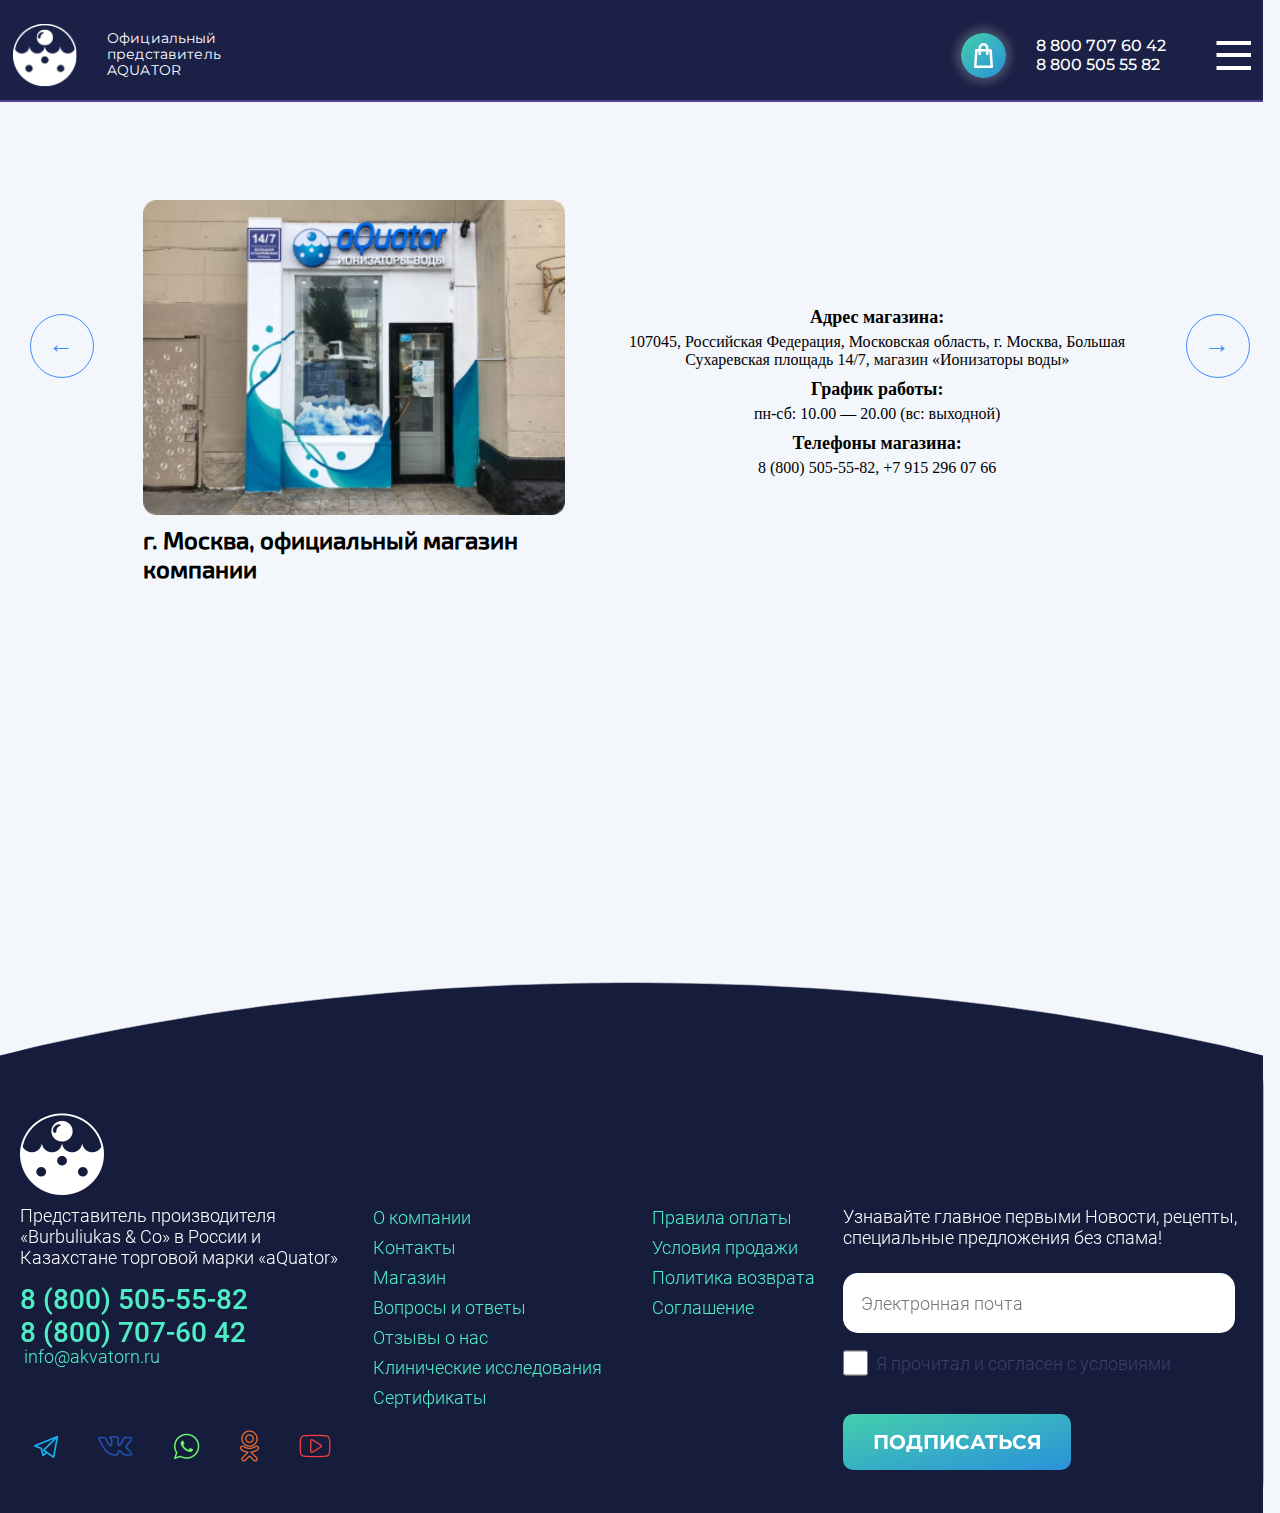
<file: pages/contacts/contacts.html>
<!DOCTYPE html>
<html lang="en">
  <head>
    <meta charset="UTF-8" />
    <meta http-equiv="X-UA-Compatible" content="IE=edge" />
    <meta name="viewport" content="width=device-width, initial-scale=1.0" />

    <link rel="stylesheet" href="./../../style/style.css" />
    <link rel="stylesheet" href="./style/contacts.css" />

    <link rel="shortcut icon" href="favicon.ico" type="image/x-icon" />
    <title>Aquator</title>
  </head>
  <body class="body">
    <header>
      <div class="header__container">
        <div class="header__logo">
          <div class="header__logo-img">
            <img src="../../assets/img/header/logo.png" alt="logo" />
          </div>
          <div class="header__logo-name">Официальный представитель AQUATOR</div>
        </div>
        <div class="header__nav-menu-items">
          <ul>
            <li class="nav-menu-item">
              <a href="./../../index.html">Главная</a>
            </li>
            <li class="nav-menu-item"><a href="#">О компании</a></li>
            <li class="nav-menu-item">
              <a href="./../knowledge/knowledge.html">База знаний</a>
            </li>
            <li class="nav-menu-item">
              <a href="./../shop/shop.html">Магазин</a>
            </li>
            <li class="nav-menu-item">
              <a href="./../questions/questions.html">Вопросы и ответы</a>
            </li>
            <li class="nav-menu-item">
              <a href="./../users-opinion/users-opinion.html">Отзывы</a>
            </li>
            <li class="nav-menu-item"><a href="#">Контакты</a></li>
          </ul>
        </div>
        <div class="header__right-info">
          <div class="header__basket">
            <div class="header__basket-img">
              <img src="../../assets/img/header/basket.png" alt="basket" />
            </div>
            <div class="header__basket-counter"></div>
          </div>
          <div class="header__telephone-items">
            <div class="header__telephone-item1">8 800 707 60 42</div>
            <div class="header__telephone-item2">8 800 505 55 82</div>
          </div>
          <div class="menu-btn">
            <span></span>
            <span></span>
            <span></span>
          </div>
        </div>
      </div>
    </header>
    <main class="contacts-main">
      <div class="slider-container">
        <div class="slider-content active">
          <div class="slider-left">
            <img
              src="./../../assets/img/pages/contacts/image 18.png"
              alt="Изображение магазина"
              class="store-image"
            />
            <h2 class="city-name"></h2>
          </div>
          <div class="slider-right">
            <div class="store-info">
              <h3 class="info-title">Адрес магазина:</h3>
              <p class="info-text"></p>
            </div>
            <div class="store-info">
              <h3 class="info-title">График работы:</h3>
              <p class="info-text"></p>
            </div>
            <div class="store-info">
              <h3 class="info-title">Телефоны магазина:</h3>
              <p class="info-text"></p>
            </div>
          </div>
        </div>
        <div class="slider-navigation">
          <div class="slider-arrow slider-arrow-left"></div>
          <div class="slider-arrow slider-arrow-right"></div>
        </div>
      </div>
      <div class="map active">
        <div class="map-container">
          <iframe
            id="map1"
            src="https://yandex.ru/map-widget/v1/?um=constructor%3A2ae2345f146b4a56d4feae35723fb6d7426f776b86a76bcf79722b79464a57b1&amp;source=constructor"
            width="100%"
            height="300"
            frameborder="0"
          ></iframe>
          <iframe
            id="map2"
            src="https://yandex.ru/map-widget/v1/?um=constructor%3Adfb77f14b911e95a31f934d47fc698ac2a08d5273cb6c1830f51d1455647d62f&amp;source=constructor"
            width="100%"
            height="300"
            frameborder="0"
          ></iframe>
        </div>
      </div>
      <div class="form">
        <!-- КОНТЕЙНЕР КУДА БУДЕТ ПОДТЯГИВАТЬСЯ ФОРМА  -->
      </div>
    </main>
    <footer>
      <div class="gooey-animations"></div>
      <div class="footer__container">
        <div class="footer__container-left-content">
          <div class="left-content__logo">
            <img src="../../assets/img/footer/logo.png" alt="logo" />
          </div>
          <div class="left-content__name-company">
            Представитель производителя «Burbuliukas & Co» в России и Казахстане
            торговой марки «aQuator»
          </div>
          <div class="left-content__contacts">
            8 (800) 505-55-82 <br />
            8 (800) 707-60 42
          </div>
          <div class="left-content__email">info@akvatorn.ru</div>
          <div class="left-content__social">
            <div class="left-content__social-img">
              <img src="../../assets/img/footer/telegram.png" alt="telegram" />
            </div>
            <div class="left-content__social-img">
              <img src="../../assets/img/footer/vk.png" alt="vkontakte" />
            </div>
            <div class="left-content__social-img">
              <img src="../../assets/img/footer/wa.png" alt="whatsApp" />
            </div>
            <div class="left-content__social-img">
              <img
                src="../../assets/img/footer/school.png"
                alt="odnoklassniki"
              />
            </div>
            <div class="left-content__social-img">
              <img src="../../assets/img/footer/youtube.png" alt="yotube" />
            </div>
          </div>
        </div>
        <div class="footer__container-center-content">
          <ul class="center-content__text">
            <li>О компании</li>
            <li>Контакты</li>
            <li>Магазин</li>
            <li>Вопросы и ответы</li>
            <li>Отзывы о нас</li>
            <li>Клинические исследования</li>
            <li>Сертификаты</li>
          </ul>
          <ul class="center-content__text">
            <li>Правила оплаты</li>
            <li>Условия продажи</li>
            <li>Политика возврата</li>
            <li>Соглашение</li>
          </ul>
        </div>
        <div class="footer__container-right-content">
          <div class="right-content__description">
            Узнавайте главное первыми Новости, рецепты, специальные предложения
            без спама!
          </div>
          <form name="text">
            <input
              class="right-content__input"
              type="text"
              size="40"
              placeholder="Электронная почта"
            />
          </form>
          <form class="right-content__form-checkbox">
            <label class="right-content__checkbox-label">
              <input class="right-content__checkbox-input" type="checkbox" />
              Я прочитал и согласен с условиями
            </label>
          </form>
          <button class="right-content__btn">ПОДПИСАТЬСЯ</button>
        </div>
      </div>
    </footer>

    <svg xmlns="http://www.w3.org/2000/svg" version="1.1">
      <defs>
        <filter id="goo">
          <feGaussianBlur in="SourceGraphic" stdDeviation="15" result="blur" />
          <feColorMatrix
            in="blur"
            mode="matrix"
            values="1 0 0 0 0  0 1 0 0 0  0 0 1 0 0  0 0 0 15 -7"
            result="goo"
          />
          <feBlend in="SourceGraphic" in2="goo" />
        </filter>
      </defs>
    </svg>

    <svg class="viewbox" viewbox="0 0 1440 328" style="height: 10px">
      <defs>
        <clipPath
          id="wave"
          clipPathUnits="objectBoundingBox"
          transform="scale(0.00069444444, 0.00304878048)"
        >
          <path
            d="M504.452 27.7002C163.193 -42.9551 25.9595 38.071 0 87.4161V328H1440V27.7002C1270.34 57.14 845.711 98.3556 504.452 27.7002Z"
          />
        </clipPath>
      </defs>
    </svg>
    <script src="../../animation/burger.js"></script>
    <script src="../..//animation/spawn.js"></script>
    <script src="../../animation/footer.js"></script>
    <script src="./contacts.js"></script>
  </body>
</html>
</file>
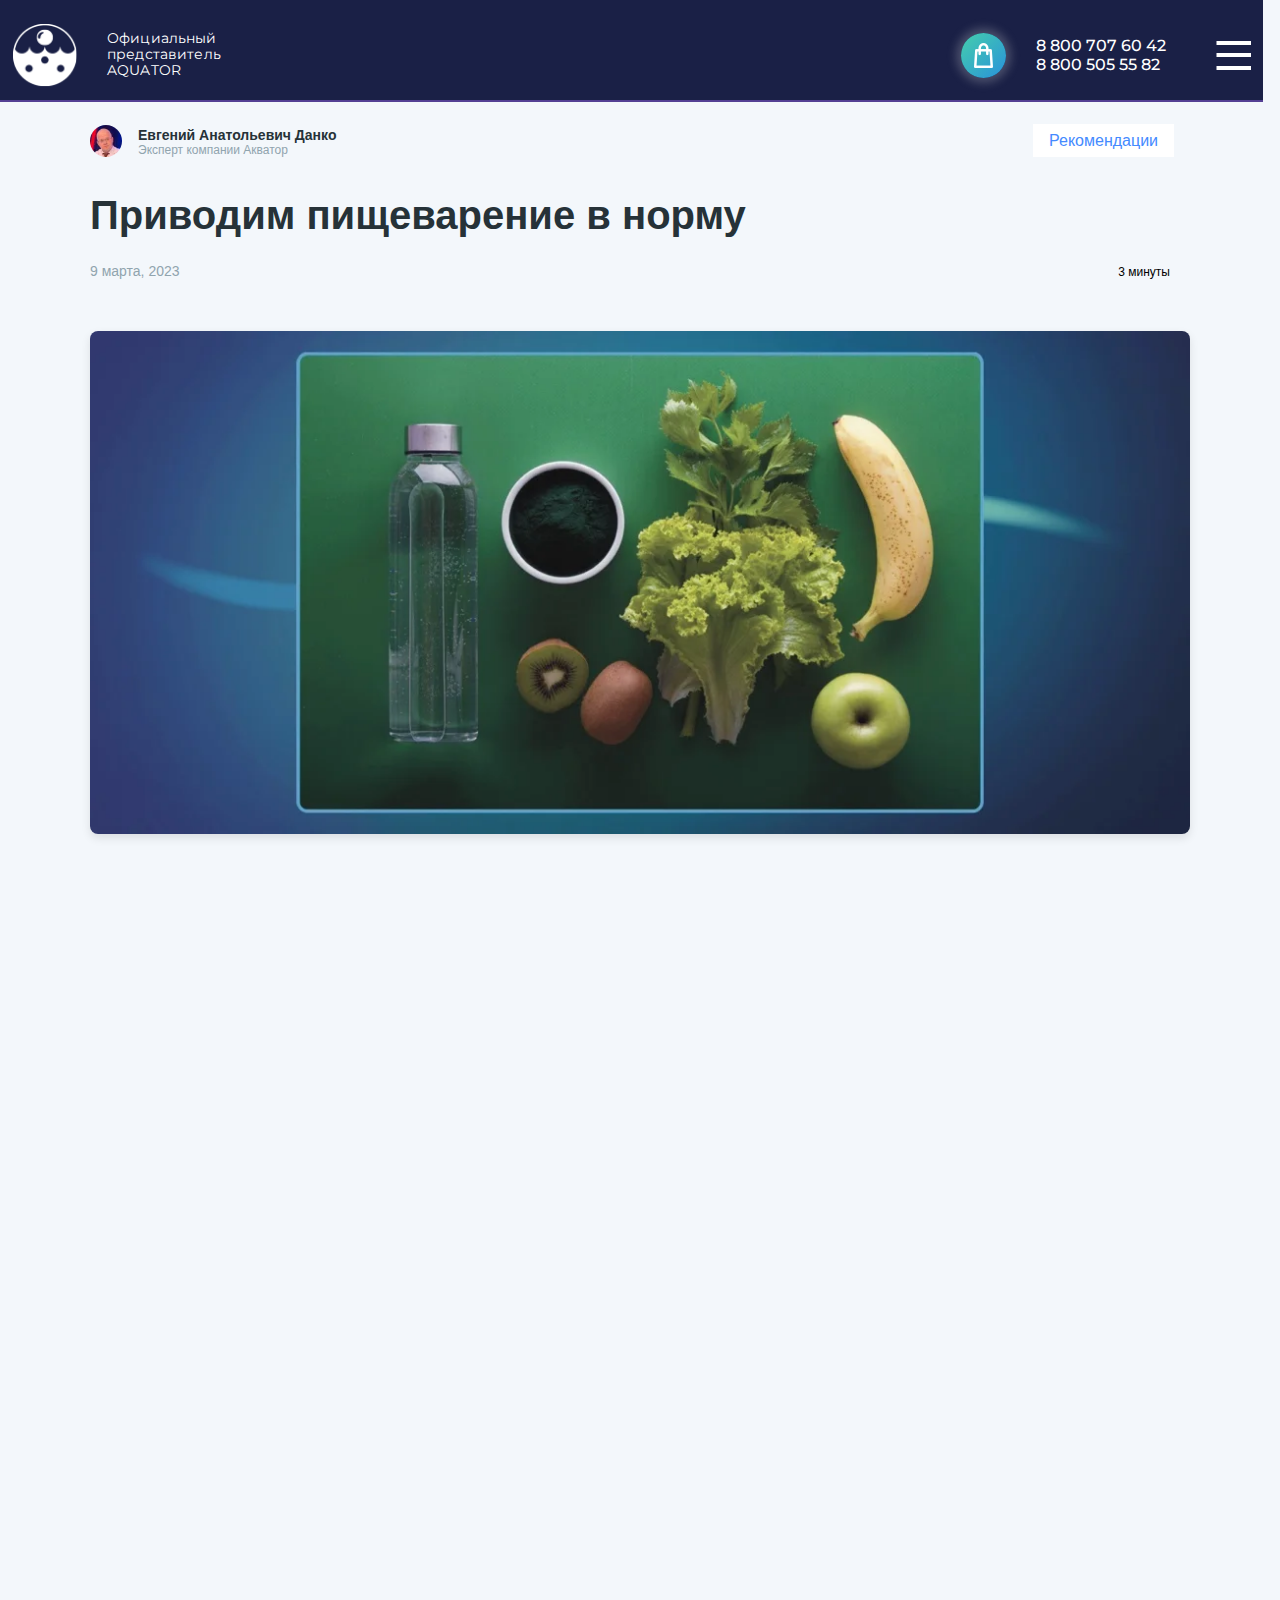
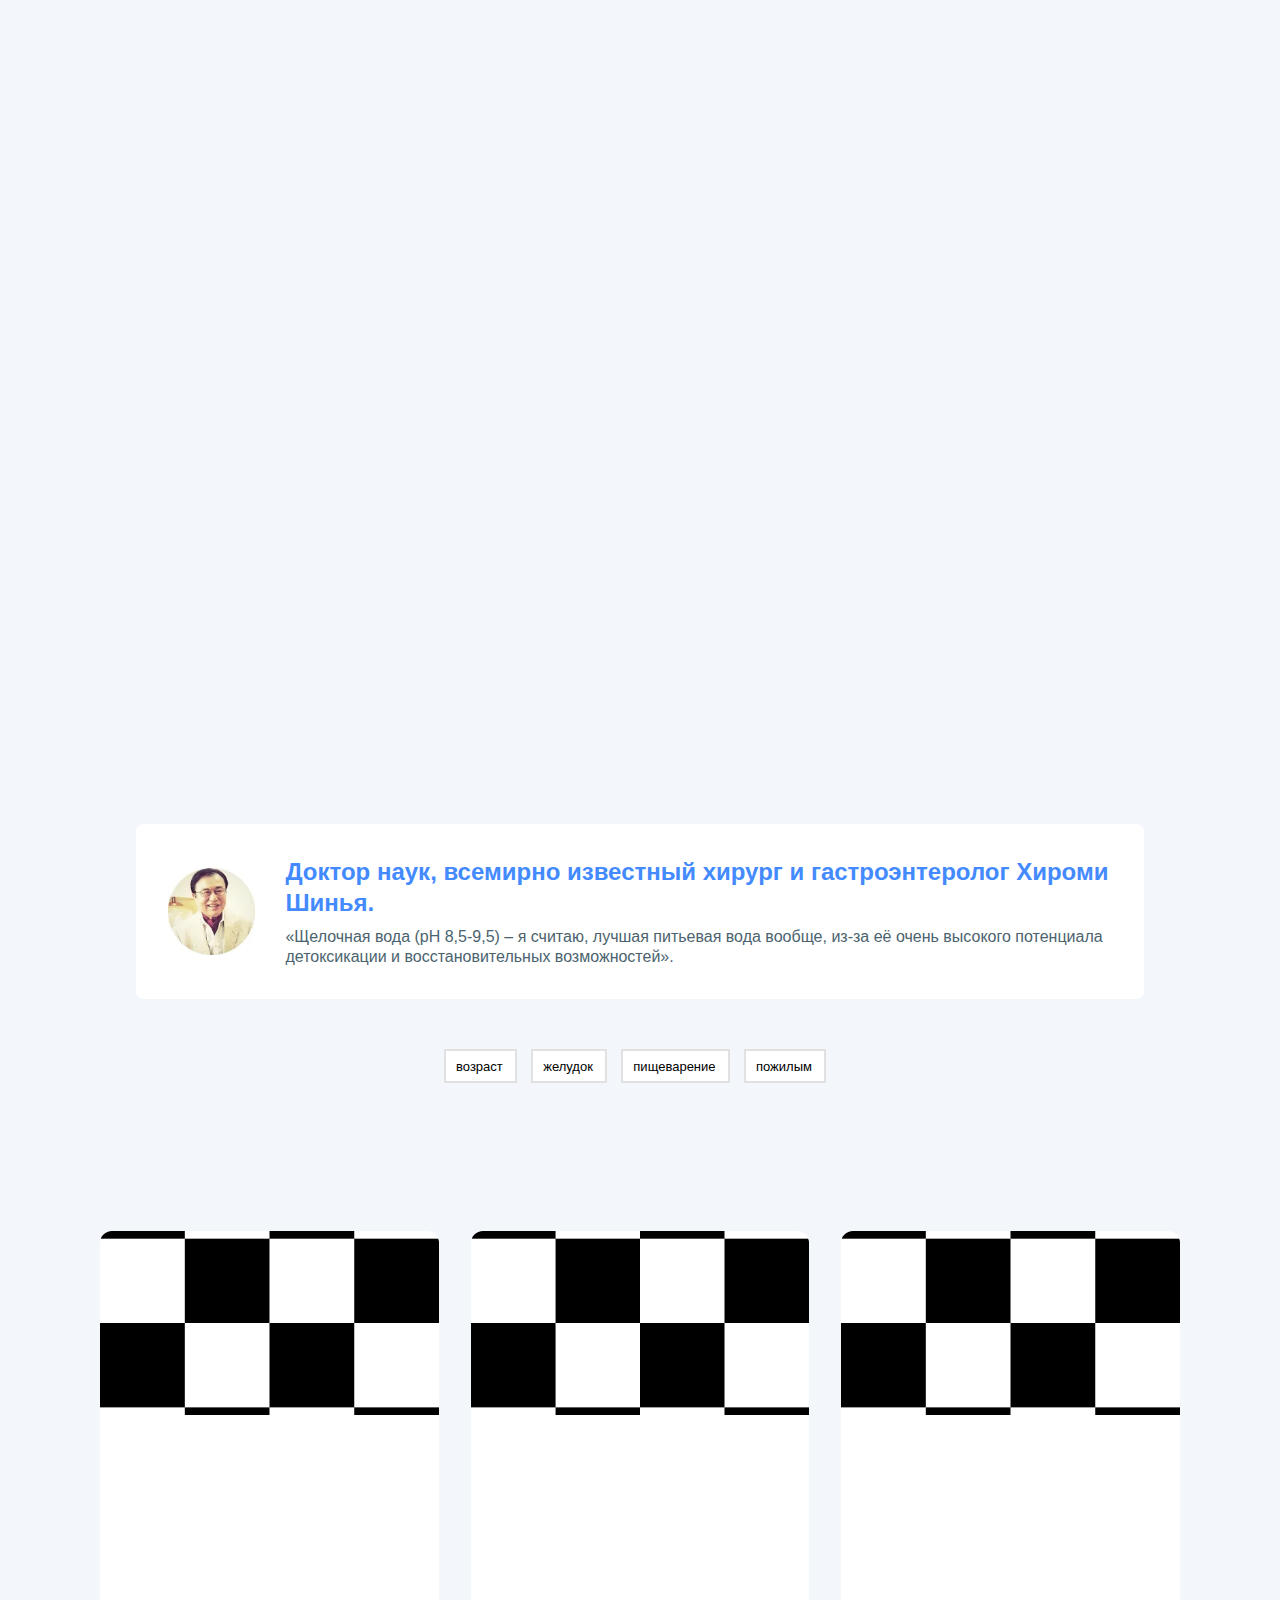
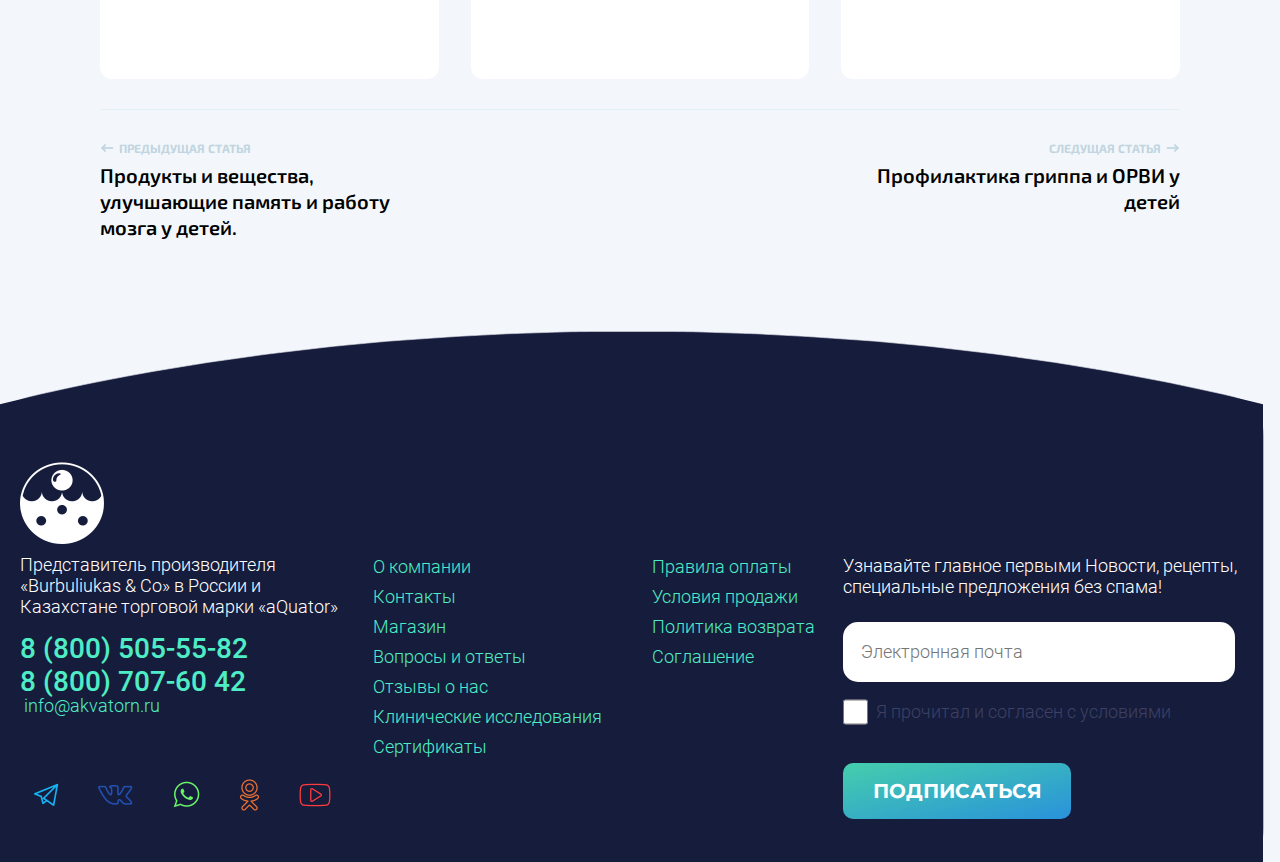
<file: pages/knowledge-item/knowledge-item.html>
<!DOCTYPE html>
<html lang="en">
  <head>
    <meta charset="UTF-8" />
    <meta http-equiv="X-UA-Compatible" content="IE=edge" />
    <meta name="viewport" content="width=device-width, initial-scale=1.0" />
    <link rel="stylesheet" href="./../../style/style.css" />
    <link rel="stylesheet" href="./style.css/knowledge-item.css" />

    <link rel="shortcut icon" href="favicon.ico" type="image/x-icon" />
    <title>Aquator</title>
  </head>
  <body class="body">
    <header>
      <div class="header__container">
        <div class="header__logo">
          <div class="header__logo-img">
            <img src="../../assets/img/header/logo.png" alt="logo" />
          </div>
          <div class="header__logo-name">Официальный представитель AQUATOR</div>
        </div>
        <div class="header__nav-menu-items">
          <ul>
            <li class="nav-menu-item">
              <a href="./../../index.html">Главная</a>
            </li>
            <li class="nav-menu-item"><a href="#">О компании</a></li>
            <li class="nav-menu-item">
              <a href="./../knowledge/knowledge.html">База знаний</a>
            </li>
            <li class="nav-menu-item">
              <a href="./../shop/shop.html">Магазин</a>
            </li>
            <li class="nav-menu-item">
              <a href="./../questions/questions.html">Вопросы и ответы</a>
            </li>
            <li class="nav-menu-item">
              <a href="./../users-opinion/users-opinion.html">Отзывы</a>
            </li>
            <li class="nav-menu-item">
              <a href="./../contacts/contacts.html">Контакты</a>
            </li>
          </ul>
        </div>
        <div class="header__right-info">
          <div class="header__basket">
            <div class="header__basket-img">
              <img src="../../assets/img/header/basket.png" alt="basket" />
            </div>
            <div class="header__basket-counter"></div>
          </div>
          <div class="header__telephone-items">
            <div class="header__telephone-item1">8 800 707 60 42</div>
            <div class="header__telephone-item2">8 800 505 55 82</div>
          </div>
          <div class="menu-btn">
            <span></span>
            <span></span>
            <span></span>
          </div>
        </div>
      </div>
    </header>
    <main>
      <div class="primary">
        <div class="content">
          <div class="knowledge-item__container">
            <div class="kl-title__wripper">
              <div class="title__recomendation">
                <div class="recomendation__autor">
                  <div class="autor__avatar">
                    <img
                      src="../../assets/img/pages/kl-item/thumb-min-1.png.webp"
                      alt="avatar"
                    />
                  </div>
                  <div class="autor__text">
                    <span class="author-name from-right__text">
                      <a
                        href="https://akvatorn.ru/author/danko/"
                        title="Евгений Данко"
                        >Евгений Анатольевич Данко</a
                      >
                    </span>
                    <span class="author-proff from-right__text"
                      >Эксперт компании Акватор</span
                    >
                  </div>
                </div>
                <div class="recomendation__button from-left__text">
                  <a
                    href="https://akvatorn.ru/category/recommendation/"
                    rel="category tag"
                    >Рекомендации</a
                  >
                </div>
              </div>
              <div class="title__header from-bottomn__text">
                <h1 class="page-title">Приводим пищеварение в норму</h1>
              </div>
              <div class="title__bottom">
                <ul
                  class="entry-meta-list"
                  style="
                    opacity: 1;
                    visibility: inherit;
                    transform: translate(0px, 0px);
                  "
                >
                  <li class="meta-date from-right__text">
                    <span>9 марта, 2023</span>
                  </li>
                  <li class="post-share from-bottomn__text">
                    <div
                      class="post-share-container"
                      data-name="Поделиться"
                      data-share-elem="whatsapp"
                    >
                      <a
                        href="javascript:;"
                        class="social-sharing"
                        data-shareimg="https://akvatorn.ru/wp-content/uploads/2023/03/img_9729.jpg"
                        data-name="Приводим пищеварение в норму"
                      >
                        <span>Поделиться</span>
                      </a>
                    </div>
                  </li>
                  <li class="post-time from-left__text">3 минуты</li>
                </ul>
              </div>
            </div>
            <div class="kl-main">
              <div class="main__img">
                <img
                  src="../../assets/img/pages/kl-item/img_9729.jpg.webp"
                  alt="img"
                />
              </div>
              <div class="main__description">
                <p class="from-left__text">
                  В последние годы значительно увеличилась статистика по
                  заболеваниям желудочно-кишечного тракта. К сожалению,
                  патология «молодеет». По некоторым данным, 25% людей,
                  проживающих в городе, имеют проблемы с желудком к 28 годам. А
                  это каждый 4-ый городской житель. Наиболее часто встречающиеся
                  патологии – это:
                </p>
                <ul class="from-right__text">
                  <li>язвенная болезнь желудка;</li>
                  <li>холецистит и гастрит;</li>
                  <li>синдром раздраженного кишечника;</li>
                  <li>панкреатит;</li>
                  <li>дисбактериоз.</li>
                </ul>
                <p class="from-left__text">
                  Негативное влияние на органы желудочно-кишечного тракта
                  оказывает неправильный рацион питания, продукты, закисляющие
                  организм. Дополнительным фактором, который усугубляет
                  ситуацию, является дефицит микроэлементов. Вы можете съесть
                  полезный овощ, но вещества не усвоятся в организме, потому что
                  нарушен кислотно-щелочной баланс.
                </p>
                <p class="from-right__text">
                  Лучшее состояние для полного усвоения микроэлементов и
                  минералов, когда они находятся ионном состоянии.
                  Минерализованная вода – лучший транспортировщик полезных
                  веществ. Она проникает в клетки, гарантировано их доставляет,
                  и они полностью усваиваются.
                </p>
                <p class="from-left__text">
                  Картридж «Wellness» содержит те вещества, которые отвечают за
                  правильную работу пищеварения и предотвращение заболеваний
                  желудочно-кишечного тракта:
                </p>
                <ul class="from-right__text">
                  <li>шарик водорода ORP Plus;</li>
                  <li>гранулы магния;</li>
                  <li>шарик щелочного кальция.</li>
                </ul>
                <p class="from-left__text">
                  Магний – это минерал, который не синтезируется в организме
                  человека. Но роль его огромна. Он участвует в более чем в 300
                  обменных реакциях. Магний, который так необходим для
                  нормальной жизнедеятельности, поступает в организм с пищей и
                  водой. От уровня содержания макроэлемента зависит такой
                  жизненно важный процесс в организме как пищеварение.&nbsp;
                  Магний регулирует нормальную работу пищеварительной системы.
                  Он помогает расщеплению и усвоению белков.
                </p>
              </div>
              <div class="kl-promo">
                <div class="kl-promo1">
                  <div class="kl-promo__content from-left__text">
                    <img
                      src="../../assets/img/pages/kl-item/vivo_min_1p-1.webp"
                      alt="img"
                    />
                    <div class="link-product-desc">
                      <h2 class="link-product-title from-top__text">
                        Ионизатор воды Акватор Виво+
                      </h2>
                      <span class="link-product-price">
                        <div aria-hidden="true">
                          <span class="woocommerce-Price-amount amount">
                            <div>
                              56 500&nbsp;<span
                                class="woocommerce-Price-currencySymbol"
                                >₽</span
                              >
                            </div>
                          </span>
                        </div>
                        <div class="from-right__text">
                          <span class="woocommerce-Price-amount amount">
                            <bdi
                              >46 500&nbsp;<span
                                class="woocommerce-Price-currencySymbol"
                                >₽</span
                              >
                            </bdi>
                          </span>
                        </div>
                      </span>
                      <a
                        href="https://akvatorn.ru/?post_type=product&amp;p=5989"
                        class="link-product-link from-bottomn__text"
                        >Купить сейчас</a
                      >
                    </div>
                  </div>
                  <div class="kl-promo__text"></div>
                </div>
                <div class="kl-promo2">
                  <div class="kl-promo1">
                    <div class="kl-promo__content from-left__text">
                      <img
                        src="../../assets/img/pages/kl-item/blue-glr-1-1.webp"
                        alt="img"
                      />
                      <div class="link-product-desc">
                        <h2 class="link-product-title from-top__text">
                          Минерализатор Здоровье
                        </h2>
                        <span class="link-product-price">
                          <div>
                            <span class="woocommerce-Price-amount amount">
                              <bdi
                                >4 700&nbsp;<span
                                  class="woocommerce-Price-currencySymbol"
                                  >₽</span
                                >
                              </bdi>
                            </span>
                          </div>
                        </span>
                        <a
                          href="https://akvatorn.ru/?post_type=product&amp;p=5989"
                          class="link-product-link from-bottomn__text"
                          >Купить сейчас</a
                        >
                      </div>
                    </div>
                  </div>
                </div>
              </div>
              <div class="kl-promo__text">
                <div class="kl-promo__inner">
                  <p class="from-right__text">
                    Кальций участвует в процессе кислотообразования и во всех
                    компонентах желудочной моторики. Также он контролирует
                    перистальтику пищеварительного тракта, влияет на поддержание
                    кислотно-щелочного баланса.
                  </p>
                  <p class="from-left__text">
                    Мы видим, что оба микроэлемента отвечают за правильную
                    работу желудочно-кишечного тракта и помогают предотвратить
                    его патологию.
                  </p>
                  <p class="from-right__text">
                    Выпивая несколько стаканов минерализованной воды в день, вы
                    обеспечите себе суточную норму микроэлементов. Ионизатор с
                    функцией минерализации
                    <a
                      href="https://akvatorn.ru/shop/ionizator-vody-akvator-vivo-plus/"
                      >Акватор Виво+</a
                    >
                    и картридж «Wellness» помогут приготовить полезную воду для
                    себя и всей семьи. О пользе воды для организма говорят
                    много. А мы еще раз напоминаем, что важно не только то,
                    сколько вы выпили жидкости, но еще и то, какая это была
                    вода.
                  </p>
                  <p class="from-left__text">
                    Минерализованная вода подходит для ежедневного употребления
                    взрослым и детям.
                  </p>
                </div>
              </div>
              <div id="quote-block">
                <div class="quote-img">
                  <img
                    src="../../assets/img/pages/kl-item/hiromi-shinya.webp"
                    alt=""
                  />
                </div>
                <div class="content">
                  <h2>
                    Доктор наук, всемирно известный хирург и гастроэнтеролог
                    Хироми Шинья.
                  </h2>
                  <h3>
                    «Щелочная вода (pH 8,5-9,5) – я считаю, лучшая питьевая вода
                    вообще, из-за её очень высокого потенциала детоксикации и
                    восстановительных возможностей».
                  </h3>
                </div>
              </div>
              <div class="post_tags">
                <a href="#" rel="tag">возраст</a>
                <a href="#" rel="tag">желудок</a>
                <a href="#" rel="tag">пищеварение</a>
                <a href="#" rel="tag">пожилым</a>
              </div>
            </div>
            <div class="kl-bottomn">
              <h3 class="from-top__text">Рекомендуем к прочтению</h3>
              <div class="kl-bottomn__items">
                <div class="kl-bottomn__item">
                  <div class="kl-bottomn__item-img">
                    <img
                      src="./../../assets/img/pages/kl-item/thumbnail.png"
                      alt="img"
                    />
                  </div>
                  <div class="kl-bottomn__item-content">
                    <span class="from-left__text">Категория</span>
                    <h4 class="from-right__text">
                      Обезвоживание у детей. Родители, будьте бдительны!
                    </h4>
                    <p class="from-left__text">
                      Невозможно переоценить роль воды в организме каждого
                      человека. Вода принимает участие во всех жизненно
                      необходимых процессах: расщепления...
                    </p>
                    <div
                      class="knowledge-item__content-bottomn from-bottomn__text"
                    >
                      <div class="knowledge-content-bottomn__left">
                        <div class="knowledge-content-bottomn__left-img">
                          <img
                            src="./../../assets/img/pages/knowledge/autors/smolohin.png"
                            alt="autor"
                          />
                        </div>
                        <div class="knowledge__left-description">
                          <div class="knowledge__left-description-name">
                            Иван Смолохин
                          </div>
                          <div class="knowledge__left-description-doctor">
                            врач
                          </div>
                        </div>
                      </div>
                      <div class="content-bottomn__right">
                        <div class="content-bottomn__right-img">
                          <img
                            src="./../../assets/img/pages/knowledge/update.png"
                            alt="time"
                          />
                        </div>
                        <div class="content-bottomn__right-value">
                          4 минуты чтения
                        </div>
                      </div>
                    </div>
                  </div>
                </div>
                <div class="kl-bottomn__item">
                  <div class="kl-bottomn__item-img">
                    <img
                      src="./../../assets/img/pages/kl-item/thumbnail.png"
                      alt="img"
                    />
                  </div>
                  <div class="kl-bottomn__item-content">
                    <span class="from-left__text">Категория</span>
                    <h4 class="from-right__text">
                      Обезвоживание у детей. Родители, будьте бдительны!
                    </h4>
                    <p class="from-left__text">
                      Невозможно переоценить роль воды в организме каждого
                      человека. Вода принимает участие во всех жизненно
                      необходимых процессах: расщепления...
                    </p>
                    <div
                      class="knowledge-item__content-bottomn from-bottomn__text"
                    >
                      <div class="knowledge-content-bottomn__left">
                        <div class="knowledge-content-bottomn__left-img">
                          <img
                            src="./../../assets/img/pages/knowledge/autors/smolohin.png"
                            alt="autor"
                          />
                        </div>
                        <div class="knowledge__left-description">
                          <div class="knowledge__left-description-name">
                            Иван Смолохин
                          </div>
                          <div class="knowledge__left-description-doctor">
                            врач
                          </div>
                        </div>
                      </div>
                      <div class="content-bottomn__right">
                        <div class="content-bottomn__right-img">
                          <img
                            src="./../../assets/img/pages/knowledge/update.png"
                            alt="time"
                          />
                        </div>
                        <div class="content-bottomn__right-value">
                          4 минуты чтения
                        </div>
                      </div>
                    </div>
                  </div>
                </div>
                <div class="kl-bottomn__item">
                  <div class="kl-bottomn__item-img">
                    <img
                      src="./../../assets/img/pages/kl-item/thumbnail.png"
                      alt="img"
                    />
                  </div>
                  <div class="kl-bottomn__item-content">
                    <span class="from-left__text">Категория</span>
                    <h4 class="from-right__text">
                      Обезвоживание у детей. Родители, будьте бдительны!
                    </h4>
                    <p class="from-left__text">
                      Невозможно переоценить роль воды в организме каждого
                      человека. Вода принимает участие во всех жизненно
                      необходимых процессах: расщепления...
                    </p>
                    <div
                      class="knowledge-item__content-bottomn from-bottomn__text"
                    >
                      <div class="knowledge-content-bottomn__left">
                        <div class="knowledge-content-bottomn__left-img">
                          <img
                            src="./../../assets/img/pages/knowledge/autors/smolohin.png"
                            alt="autor"
                          />
                        </div>
                        <div class="knowledge__left-description">
                          <div class="knowledge__left-description-name">
                            Иван Смолохин
                          </div>
                          <div class="knowledge__left-description-doctor">
                            врач
                          </div>
                        </div>
                      </div>
                      <div class="content-bottomn__right">
                        <div class="content-bottomn__right-img">
                          <img
                            src="./../../assets/img/pages/knowledge/update.png"
                            alt="time"
                          />
                        </div>
                        <div class="content-bottomn__right-value">
                          4 минуты чтения
                        </div>
                      </div>
                    </div>
                  </div>
                </div>
              </div>
              <div class="kl-bottomn__pagination">
                <div class="pagination-left">
                  <div class="pagination-left__link">
                    <img
                      src="./../../assets/img/pages/kl-item/arrow_left.png"
                      alt="arrow"
                    />
                    <a href="#">ПРЕДЫДУЩАЯ СТАТЬЯ</a>
                  </div>
                  <div class="pagination-left__description">
                    Продукты и вещества, улучшающие память и работу мозга у
                    детей.
                  </div>
                </div>
                <div class="pagination-right">
                  <div class="pagination-right__link">
                    <img
                      src="./../../assets/img/pages/kl-item/arrow_right.png"
                      alt="arrow"
                    />
                    <a href="#">СЛЕДУЩАЯ СТАТЬЯ</a>
                  </div>
                  <div class="pagination-right__description">
                    Профилактика гриппа и ОРВИ у детей
                  </div>
                </div>
              </div>
            </div>
          </div>
        </div>
      </div>
    </main>
    <footer>
      <div class="gooey-animations"></div>
      <div class="footer__container">
        <div class="footer__container-left-content">
          <div class="left-content__logo">
            <img src="../../assets/img/footer/logo.png" alt="logo" />
          </div>
          <div class="left-content__name-company">
            Представитель производителя «Burbuliukas & Co» в России и Казахстане
            торговой марки «aQuator»
          </div>
          <div class="left-content__contacts">
            8 (800) 505-55-82 <br />
            8 (800) 707-60 42
          </div>
          <div class="left-content__email">info@akvatorn.ru</div>
          <div class="left-content__social">
            <div class="left-content__social-img">
              <img src="../../assets/img/footer/telegram.png" alt="telegram" />
            </div>
            <div class="left-content__social-img">
              <img src="../../assets/img/footer/vk.png" alt="vkontakte" />
            </div>
            <div class="left-content__social-img">
              <img src="../../assets/img/footer/wa.png" alt="whatsApp" />
            </div>
            <div class="left-content__social-img">
              <img
                src="../../assets/img/footer/school.png"
                alt="odnoklassniki"
              />
            </div>
            <div class="left-content__social-img">
              <img src="../../assets/img/footer/youtube.png" alt="yotube" />
            </div>
          </div>
        </div>
        <div class="footer__container-center-content">
          <ul class="center-content__text">
            <li>О компании</li>
            <li>Контакты</li>
            <li>Магазин</li>
            <li>Вопросы и ответы</li>
            <li>Отзывы о нас</li>
            <li>Клинические исследования</li>
            <li>Сертификаты</li>
          </ul>
          <ul class="center-content__text">
            <li>Правила оплаты</li>
            <li>Условия продажи</li>
            <li>Политика возврата</li>
            <li>Соглашение</li>
          </ul>
        </div>
        <div class="footer__container-right-content">
          <div class="right-content__description">
            Узнавайте главное первыми Новости, рецепты, специальные предложения
            без спама!
          </div>
          <form name="text">
            <input
              class="right-content__input"
              type="text"
              size="40"
              placeholder="Электронная почта"
            />
          </form>
          <form class="right-content__form-checkbox">
            <label class="right-content__checkbox-label">
              <input class="right-content__checkbox-input" type="checkbox" />
              Я прочитал и согласен с условиями
            </label>
          </form>
          <button class="right-content__btn">ПОДПИСАТЬСЯ</button>
        </div>
      </div>
    </footer>

    <svg xmlns="http://www.w3.org/2000/svg" version="1.1">
      <defs>
        <filter id="goo">
          <feGaussianBlur in="SourceGraphic" stdDeviation="15" result="blur" />
          <feColorMatrix
            in="blur"
            mode="matrix"
            values="1 0 0 0 0  0 1 0 0 0  0 0 1 0 0  0 0 0 15 -7"
            result="goo"
          />
          <feBlend in="SourceGraphic" in2="goo" />
        </filter>
      </defs>
    </svg>

    <svg class="viewbox" viewbox="0 0 1440 328" style="height: 10px">
      <defs>
        <clipPath
          id="wave"
          clipPathUnits="objectBoundingBox"
          transform="scale(0.00069444444, 0.00304878048)"
        >
          <path
            d="M504.452 27.7002C163.193 -42.9551 25.9595 38.071 0 87.4161V328H1440V27.7002C1270.34 57.14 845.711 98.3556 504.452 27.7002Z"
          />
        </clipPath>
      </defs>
    </svg>
    <script src="../../animation/burger.js"></script>
    <script src="../..//animation/spawn.js"></script>
    <script src="../../animation/footer.js"></script>
  </body>
</html>
</file>
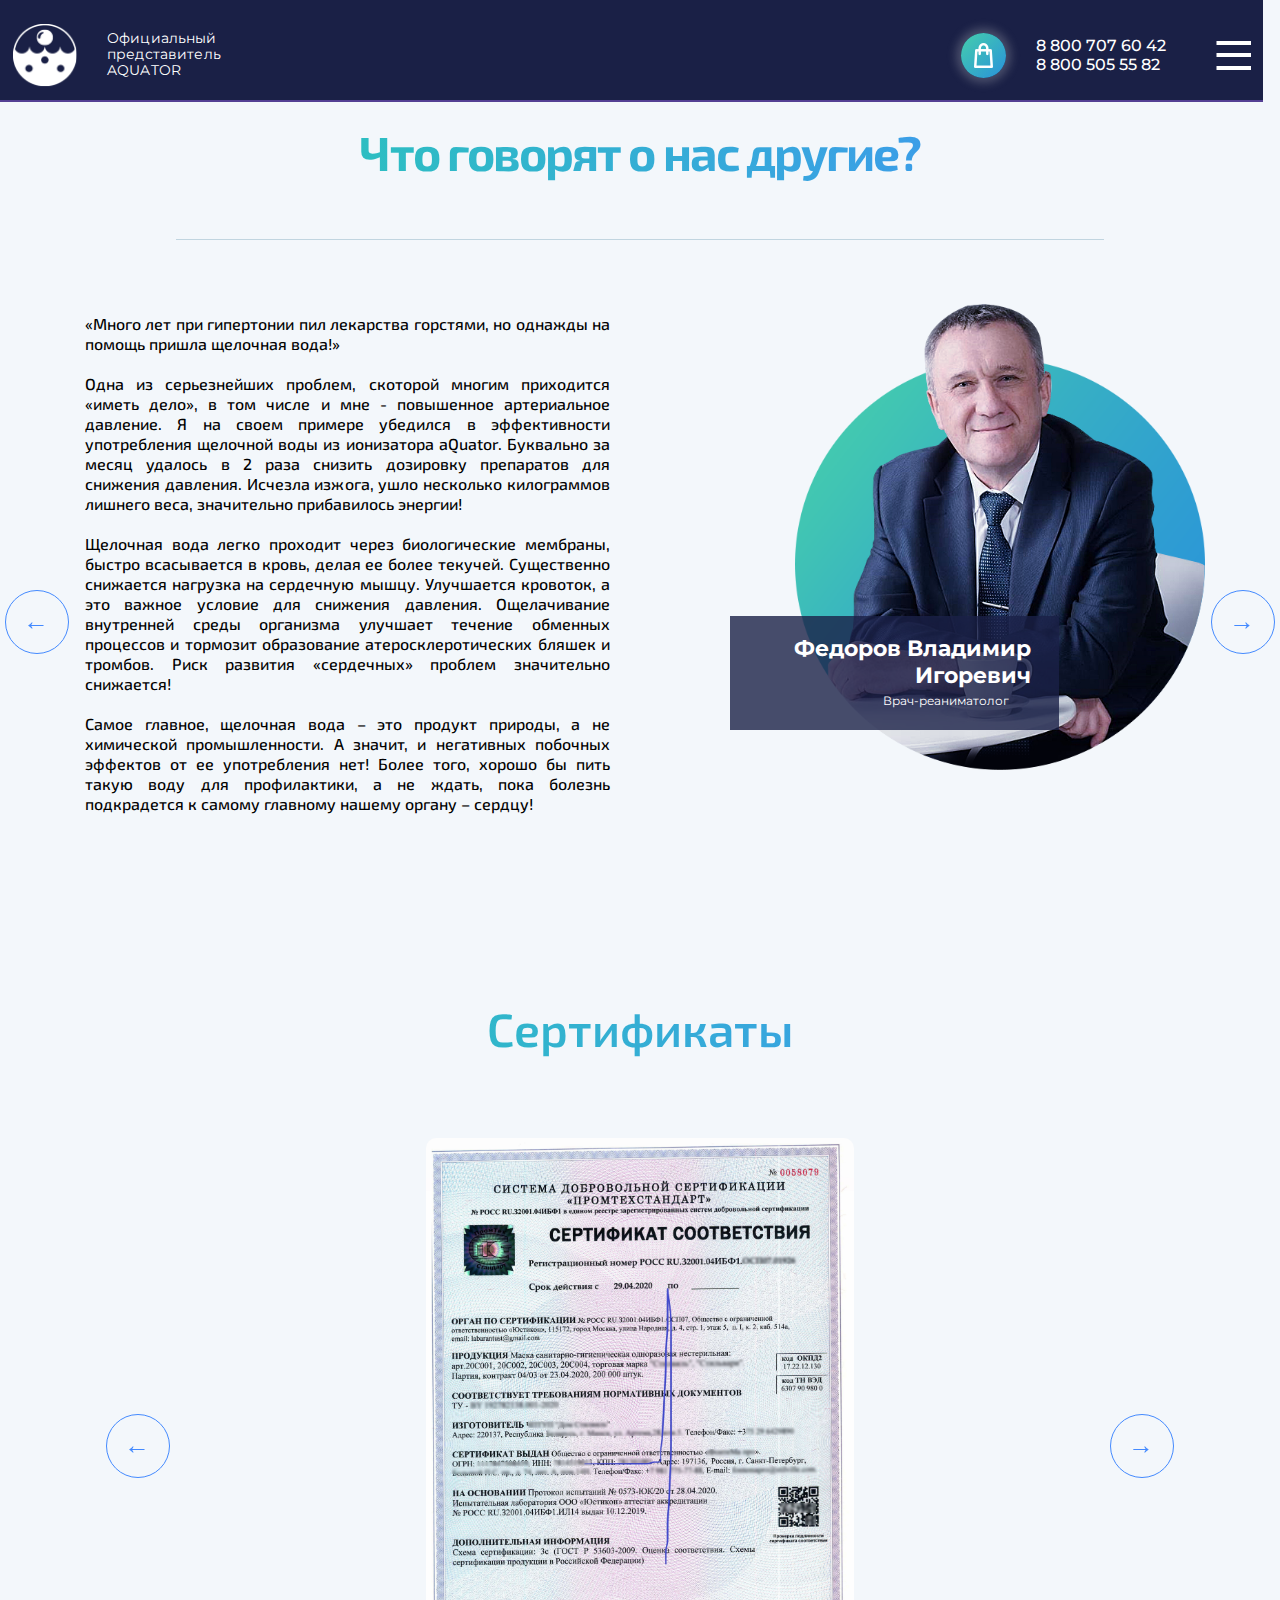
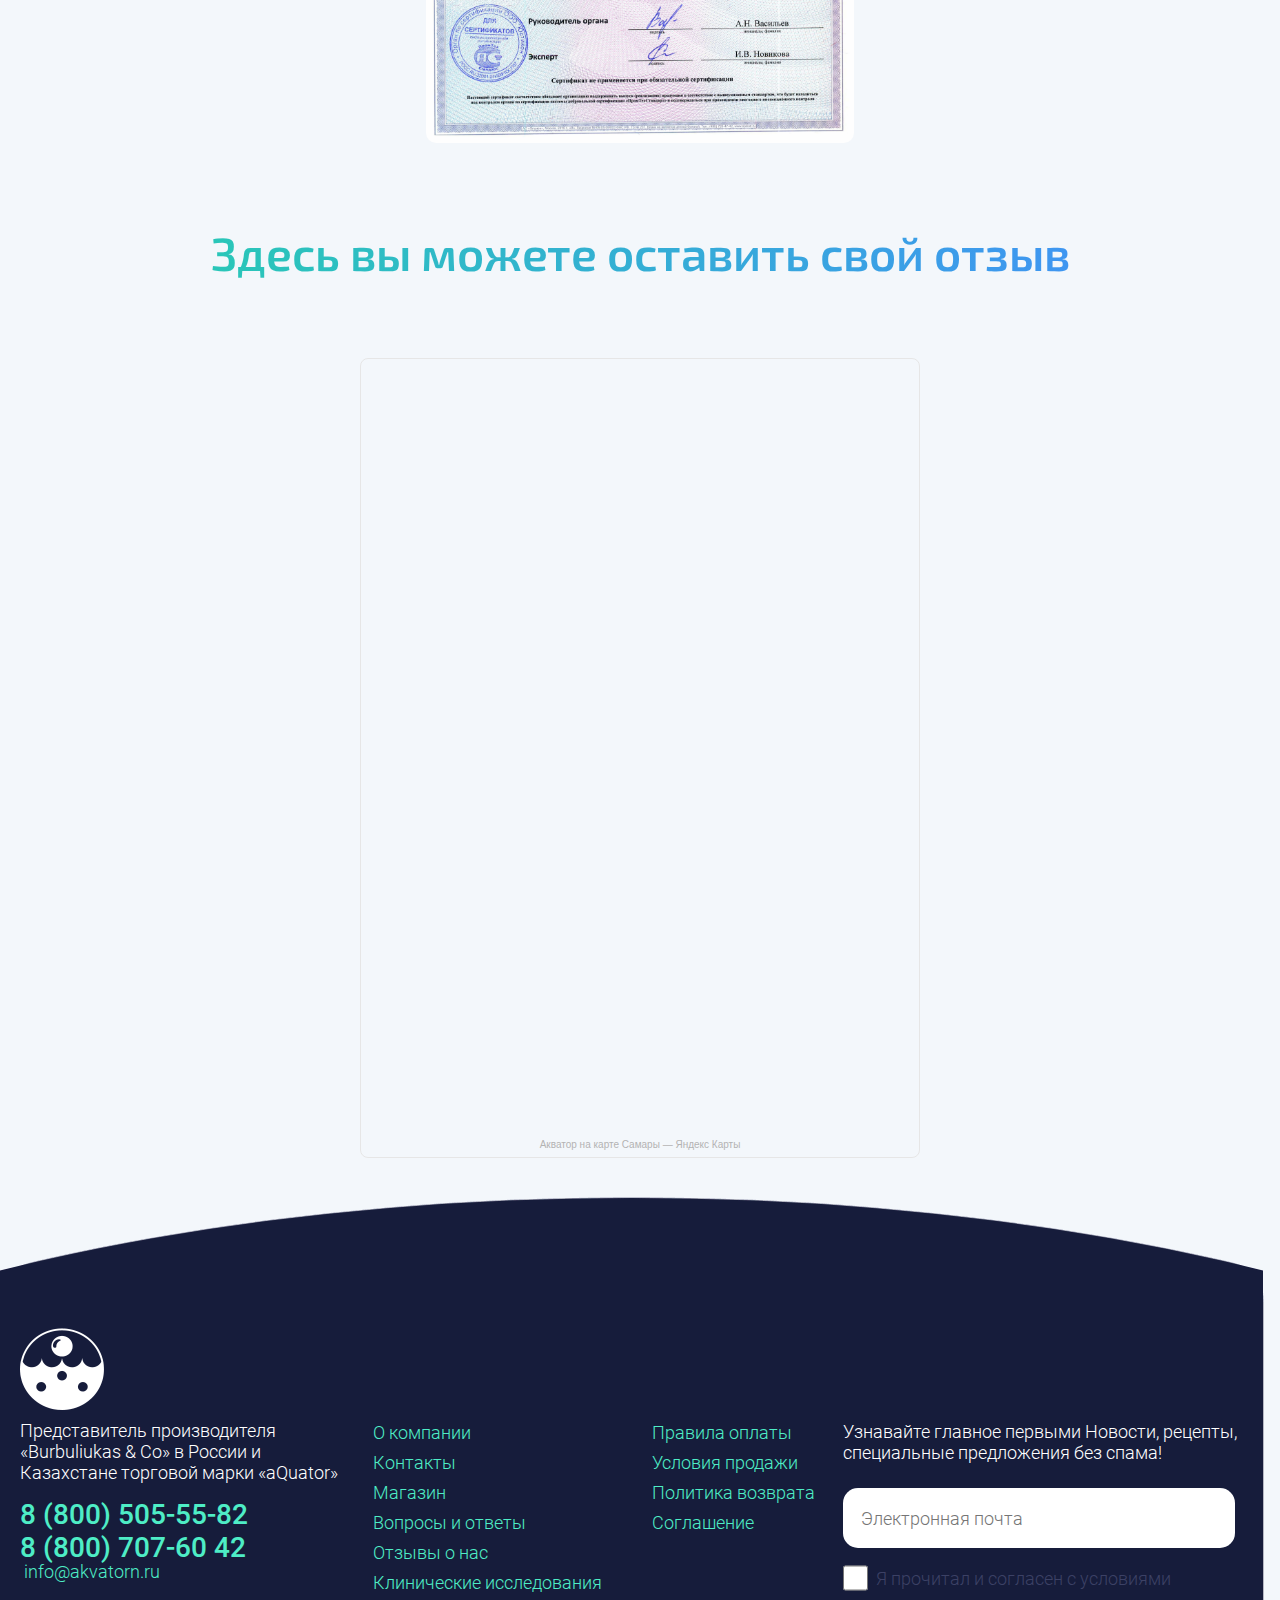
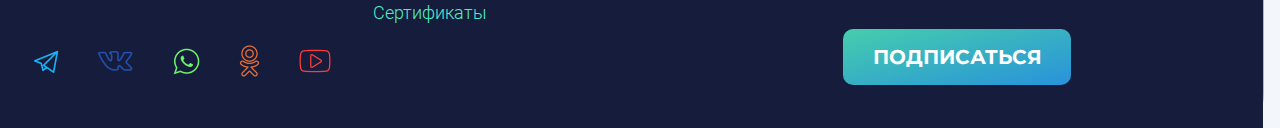
<file: pages/users-opinion/users-opinion.html>
<!DOCTYPE html>
<html lang="en">
  <head>
    <meta charset="UTF-8" />
    <meta http-equiv="X-UA-Compatible" content="IE=edge" />
    <meta name="viewport" content="width=device-width, initial-scale=1.0" />
    <link rel="stylesheet" href="./../../style/style.css" />
    <link rel="stylesheet" href="./style/users-opinion.css" />
    <link rel="shortcut icon" href="favicon.ico" type="image/x-icon" />
    <title>Aquator</title>
  </head>
  <body class="body">
    <header>
      <div class="header__container">
        <div class="header__logo">
          <div class="header__logo-img">
            <img src="./../../assets/img/header/logo.png" alt="logo" />
          </div>
          <div class="header__logo-name">Официальный представитель AQUATOR</div>
        </div>
        <div class="header__nav-menu-items">
          <ul>
            <li class="nav-menu-item">
              <a href="./../../index.html">Главная</a>
            </li>
            <li class="nav-menu-item"><a href="#">О компании</a></li>
            <li class="nav-menu-item">
              <a href="./../knowledge/knowledge.html">База знаний</a>
            </li>
            <li class="nav-menu-item">
              <a href="./../shop/shop.html">Магазин</a>
            </li>
            <li class="nav-menu-item">
              <a href="./../questions/questions.html">Вопросы и ответы</a>
            </li>
            <li class="nav-menu-item">
              <a href="./../users-opinion/users-opinion.html">Отзывы</a>
            </li>
            <li class="nav-menu-item">
              <a href="./../contacts/contacts.html">Контакты</a>
            </li>
          </ul>
        </div>
        <div class="header__right-info">
          <div class="header__basket">
            <div class="header__basket-img">
              <img src="./../../assets/img/header/basket.png" alt="basket" />
            </div>
            <div class="header__basket-counter"></div>
          </div>
          <div class="header__telephone-items">
            <div class="header__telephone-item1">8 800 707 60 42</div>
            <div class="header__telephone-item2">8 800 505 55 82</div>
          </div>
          <div class="menu-btn">
            <span></span>
            <span></span>
            <span></span>
          </div>
        </div>
      </div>
    </header>
    <main>
      <div class="primary">
        <div class="content">
          <div class="users-opinion__container">
            <div class="users-opinion__header gradient-text">
              <h2>Что говорят о нас другие?</h2>
            </div>
            <div class="users-opinion__content">
              <div class="slider-container">
                <div class="slider-text">
                  <p class="text-1 active"></p>
                  <p class="text-2 active"></p>
                  <p class="text-3 active"></p>
                  <p class="text-4 active"></p>
                </div>

                <div class="slider-img">
                  <div
                    class="doctor-opinion__description-img opinion-img active"
                  >
                    <div class="description-img__img">
                      <img
                        src="./../../assets/img/sections/doctors-opinion/doctor.png"
                        alt="doctor"
                      />
                    </div>
                    <div class="description-img__name opinion-name absolut">
                      ФЕДОРОВ ВЛАДИМИР ИГОРЕВИЧ
                    </div>
                    <div class="description-img__doctor opinion-doctor absolut">
                      ВРАЧ-РЕАНИМАТОЛОГ
                    </div>
                  </div>
                </div>

                <div class="slider-navigation">
                  <div class="slider-arrow slider-arrow-left"></div>
                  <div class="slider-arrow slider-arrow-right"></div>
                </div>
              </div>
              <div class="reviews gradient-text">
                <h3>Сертификаты</h3>
              </div>
              <div class="slider2-container">
                <div class="slider2-image active">
                  <img
                    src="./../../assets/img/pages/opimion/1.jpg"
                    alt="Изображение слайда"
                  />
                </div>
                <div class="slider2-navigation">
                  <div class="slider2-arrow slider2-arrow-left"></div>
                  <div class="slider2-arrow slider2-arrow-right"></div>
                </div>
              </div>
              <div class="reviews reviews-map gradient-text">
                <h3>Здесь вы можете оставить свой отзыв</h3>
              </div>
              <div
                class="badge"
                style="
                  width: 560px;
                  height: 800px;
                  overflow: hidden;
                  position: relative;
                  margin: 0 auto;
                "
              >
                <iframe
                  style="
                    width: 100%;
                    height: 100%;
                    border: 1px solid #e6e6e6;
                    border-radius: 8px;
                    box-sizing: border-box;
                  "
                  src="https://yandex.ru/maps-reviews-widget/164287436323?comments"
                ></iframe
                ><a
                  href="https://yandex.by/maps/org/akvator/164287436323/"
                  target="_blank"
                  style="
                    box-sizing: border-box;
                    text-decoration: none;
                    color: #b3b3b3;
                    font-size: 10px;
                    font-family: YS Text, sans-serif;
                    padding: 0 20px;
                    position: absolute;
                    bottom: 8px;
                    width: 100%;
                    text-align: center;
                    left: 0;
                    overflow: hidden;
                    text-overflow: ellipsis;
                    display: block;
                    max-height: 14px;
                    white-space: nowrap;
                    padding: 0 16px;
                    box-sizing: border-box;
                  "
                  >Акватор на карте Самары — Яндекс Карты</a
                >
              </div>
            </div>
          </div>
        </div>
      </div>
    </main>
    <footer>
      <div class="gooey-animations"></div>
      <div class="footer__container">
        <div class="footer__container-left-content">
          <div class="left-content__logo">
            <img src="./../../assets/img/footer/logo.png" alt="logo" />
          </div>
          <div class="left-content__name-company">
            Представитель производителя «Burbuliukas & Co» в России и Казахстане
            торговой марки «aQuator»
          </div>
          <div class="left-content__contacts">
            8 (800) 505-55-82 <br />
            8 (800) 707-60 42
          </div>
          <div class="left-content__email">info@akvatorn.ru</div>
          <div class="left-content__social">
            <div class="left-content__social-img">
              <img
                src="./../../assets/img/footer/telegram.png"
                alt="telegram"
              />
            </div>
            <div class="left-content__social-img">
              <img src="./../../assets/img/footer/vk.png" alt="vkontakte" />
            </div>
            <div class="left-content__social-img">
              <img src="./../../assets/img/footer/wa.png" alt="whatsApp" />
            </div>
            <div class="left-content__social-img">
              <img
                src="./../../assets/img/footer/school.png"
                alt="odnoklassniki"
              />
            </div>
            <div class="left-content__social-img">
              <img src="./../../assets/img/footer/youtube.png" alt="yotube" />
            </div>
          </div>
        </div>
        <div class="footer__container-center-content">
          <ul class="center-content__text">
            <li>О компании</li>
            <li>Контакты</li>
            <li>Магазин</li>
            <li>Вопросы и ответы</li>
            <li>Отзывы о нас</li>
            <li>Клинические исследования</li>
            <li>Сертификаты</li>
          </ul>
          <ul class="center-content__text">
            <li>Правила оплаты</li>
            <li>Условия продажи</li>
            <li>Политика возврата</li>
            <li>Соглашение</li>
          </ul>
        </div>
        <div class="footer__container-right-content">
          <div class="right-content__description">
            Узнавайте главное первыми Новости, рецепты, специальные предложения
            без спама!
          </div>
          <form name="text">
            <input
              class="right-content__input"
              type="text"
              size="40"
              placeholder="Электронная почта"
            />
          </form>
          <form class="right-content__form-checkbox">
            <label class="right-content__checkbox-label">
              <input class="right-content__checkbox-input" type="checkbox" />
              Я прочитал и согласен с условиями
            </label>
          </form>
          <button class="right-content__btn">ПОДПИСАТЬСЯ</button>
        </div>
      </div>
    </footer>
    <svg xmlns="http://www.w3.org/2000/svg" version="1.1">
      <defs>
        <filter id="goo">
          <feGaussianBlur in="SourceGraphic" stdDeviation="15" result="blur" />
          <feColorMatrix
            in="blur"
            mode="matrix"
            values="1 0 0 0 0  0 1 0 0 0  0 0 1 0 0  0 0 0 15 -7"
            result="goo"
          />
          <feBlend in="SourceGraphic" in2="goo" />
        </filter>
      </defs>
    </svg>
    <svg class="viewbox" viewbox="0 0 1440 328" style="height: 10px">
      <defs>
        <clipPath
          id="wave"
          clipPathUnits="objectBoundingBox"
          transform="scale(0.00069444444, 0.00304878048)"
        >
          <path
            d="M504.452 27.7002C163.193 -42.9551 25.9595 38.071 0 87.4161V328H1440V27.7002C1270.34 57.14 845.711 98.3556 504.452 27.7002Z"
          />
        </clipPath>
      </defs>
    </svg>

    <script src="./../../animation/burger.js"></script>
    <script src="./../../animation/spawn.js"></script>
    <script src="./../../animation/slider.js"></script>
    <script src="./../../animation/sliderCharter.js"></script>
    <script src="./../../animation/footer.js"></script>
  </body>
</html>
</file>
<file: style/style.css>
@import "./default.css";

@import "./header/header.css";
@import "./section/intro/intro.css";
@import "./section/doctors-opinion/doctors-opinion.css";
@import "./section/our-products/our-products.css";
@import "./section/water-ionized/water-ionized.css";
@import "./section/water-property/water-property.css";
@import "./footer/footer.css";

@import "./general-animations.css";
</file>
<file: pages/contacts/style/contacts.css>
@import "./contacts-slider.css";
@import "./../../../style/variables.css";

.contacts-main {
  min-height: 100vh;
  max-width: 1440px;
  margin: 0 auto;
  padding: 0 20px;
}

header {
  background-color: var(--main-color);
}

body {
  background: none;
  background-color: #f3f7fb;
}

footer {
  background: none;
}
.slider-container {
  display: flex;
  flex-direction: column;
  align-items: center;
}

.slider-content {
  display: flex;
  flex-direction: row;
  justify-content: space-between;
  align-items: center;
  margin: 0 auto;
  transition: transform 0.5s ease-in-out;
  width: 85%;
}

.slider-left {
  display: flex;
  flex-direction: column;
  justify-content: center;
  align-items: center;
  width: 40%;
  margin-left: 30px;
}

.store-image {
  width: 100%;
  height: auto;
  margin-bottom: 10px;
}

.city-name {
  font-family: "Exo2-Medium";
  font-size: 24px;
  font-weight: bold;
  margin-bottom: 10px;
}

.slider-right {
  width: 55%;
  text-align: center;
}

.store-info {
  margin-bottom: 10px;
}

.info-title {
  font-size: 18px;
  font-weight: bold;
  margin-bottom: 5px;
}

.info-text {
  font-size: 16px;
  margin-bottom: 0;
}

.slider-navigation {
  display: flex;
  /* justify-content: space-between; */
  /* align-items: center; */
  width: 100%;
  margin-top: 17px;
  position: absolute;
  top: 50%;
}

.slider-arrow {
  height: 64px;
  width: 64px;
  border: 1.5px solid #448aff;
  border-radius: 50%;
  margin: 0 10px;
  cursor: pointer;
  position: relative;
}

.slider-arrow-left::before {
  content: "←";
}

.slider-arrow-right::before {
  content: "→";
}

.slider-arrow-left::before,
.slider-arrow-right::before {
  position: absolute;
  top: 35%;
  left: 35%;
  transform: scale(1.6);
  color: #448aff;
}

.slider-arrow:hover {
  transition: 0.75s;
  background-color: #ffffff;
}

.slider-content {
  opacity: 0;
}

.slider-content.active {
  opacity: 1;
  transition: 0.5s;
}

.map {
  text-align: center;
  overflow: hidden;
  opacity: 0;
}

.map.active {
  opacity: 1;
  transition: 0.5s;
}

.map-container {
  display: flex;
  justify-content: center;
}

.map-container iframe {
  text-align: center;
}

.map iframe:last-child {
  display: none;
}

@media (max-width: 1100px) {
  .slider-navigation {
    margin: 0 auto;
    justify-content: center;
    max-width: calc(100% - 20px);
    transform: translateX(0);
    position: absolute;
    left: 0;
    top: calc(100% + 20px);
    gap: 30%;
  }
}

@media (max-width: 570px) {
  .city-name {
    font-size: 18px;
    text-align: center;
  }

  .slider-content {
    flex-direction: column;
    width: 100%;
    flex-wrap: wrap;
  }

  .map {
    margin-top: 0;
    text-align: center;
  }

  .map iframe:first-child {
    display: none;
  }

  .map iframe:last-child {
    display: block;
    margin: 0 auto;
  }

  .slider-left {
    width: 70%;
    margin-left: 0;
  }

  .slider-navigation {
    position: static;
    margin-top: 0;
    order: 2;
  }

  .dropdown {
    flex-direction: column;
    max-width: 300px;
    margin: 20px auto;
  }

  .map {
    margin: -70px auto 20px;
  }
}

@media (max-width: 400px) {
  .dropdown {
    margin-top: 50px;
    margin-bottom: 50px;
  }

  .map {
    width: 300px;
    margin: 20px auto;
  }

  .dropdown-arrow {
    right: -20px;
  }
}
</file>
<file: pages/knowledge-item/style.css/knowledge-item.css>
@import "./../../../style/variables.css";
@import "./knowledge-item-title.css";
@import "./knowledge-item-content.css";
@import "./knowledge-item-bottomn.css";

main {
  min-height: 100vh;
  background-color: #f3f7fb;
}

header {
  background-color: var(--main-color);
}

body {
  background: none;
  background-color: #f3f7fb;
  font-family: "Exo", sans-serif;
}

footer {
  background: none;
}

.post_tags {
  margin-top: 50px;
  text-align: center;
  width: 100%;
}

.post_tags a {
  color: #000;
  background-color: #fff;
  border: 2px solid #e1e1e1;
  padding: 0.5rem 0.75rem 0.375rem 0.625rem;
  margin: 0 0.625rem 0.625rem 0;
  display: inline-block;
  font-size: 0.8125rem !important;
  line-height: 1.2;
  font-weight: 400;
  transition: all 0.3s ease;
}

@media (max-width: 790px) {
  header {
    width: 100vw;
  }
}

@media (max-width: 767px) {
  #quote-block {
    flex-direction: column;
    align-items: flex-start;
    justify-content: flex-start;
    gap: 20px;
  }

  #quote-block .content {
    max-width: 100%;
  }

  #quote-block .content h2 {
    font-size: 20px;
    line-height: 120%;
  }

  #quote-block .content h3 {
    font-size: 16px;
    line-height: 125%;
  }

  #quote-block .content p {
    font-size: 16px;
    line-height: 125%;
  }

  #quote-block .content img {
    max-width: 100%;
  }

  .kl-promo__inner {
    margin-top: 50px;
    max-width: 100%;
  }

  .kl-promo__inner p {
    margin-bottom: 16px;
    font-style: normal;
    font-weight: 500;
    font-size: 20px;
    line-height: 120%;
    color: #37474f;
    line-height: 1.4;
    box-sizing: border-box;
    padding-left: 30px;
    padding-right: 30px;
  }

  .kl-promo__inner ul {
    margin-left: 1.25rem;
    list-style-position: outside;
    line-height: 1.6;
    margin-bottom: 1rem;
    box-sizing: border-box;
    padding-left: 30px;
    padding-right: 30px;
  }

  .kl-promo__inner ul li {
    font-style: normal;
    font-weight: 400;
    font-size: 20px;
    line-height: 120%;
    margin-bottom: 16px;
    box-sizing: border-box;
    padding-left: 30px;
    padding-right: 30px;
  }

  .kl-promo__inner ul li:before {
    content: "•"; /* код символа точки */
    color: rgb(47, 47, 238);
    display: inline-block;
    width: 1em;
    margin-left: -1em;
  }

  .title__header h1 {
    font-size: 32px;
    line-height: 120%;
    margin-bottom: 16px;
    font-weight: 600;
    color: #37474f;
    margin-top: 0;
    margin-bottom: 0;
    padding-left: 30px;
    padding-right: 30px;
  }

  .title__header p {
    font-size: 16px;
    line-height: 125%;
    margin-bottom: 16px;
    font-weight: 400;
    color: #4b636e;
    margin-top: 0;
    margin-bottom: 0;
    padding-left: 30px;
    padding-right: 30px;
  }

  .title__header {
    padding-left: 30px;
    padding-right: 30px;
  }

  .title__recomendation {
    flex-wrap: wrap;
  }
}
</file>
<file: pages/users-opinion/style/users-opinion.css>
@import "./../../../style/variables.css";
@import "./users-opinion-slider.css";
@import "./users-opinion-animation.css";
@import "./users-opinion-slider-charter.css";

main {
  min-height: 100vh;
}

header {
  background-color: var(--main-color);
}

body {
  background: none;
  background-color: #f3f7fb;
}

footer {
  background: none;
}

.users-opinion__container {
  max-width: 1440px;
  min-height: 100vh;
  margin: 0 auto;
  padding-top: 128px;
}

.users-opinion__header h2 {
  font-family: "Exo2-Bold";
  font-size: 48px;
  font-weight: 700;
  line-height: 48px;
  letter-spacing: -0.04em;
  text-align: center;
  margin: 0 auto;
  min-height: 112px;
  max-width: 928px;
  border-bottom: 1px solid #c1d5e0;
}

.reviews {
  font-family: "Exo2-SemiBold";
  font-weight: 600;
  font-size: 40px;
  line-height: 120%;
  text-align: center;
  min-height: 60px;
}

.reviews-map {
  margin-bottom: 70px;
}

.gradient-text {
  background-clip: text;
  -webkit-background-clip: text;
  background-image: linear-gradient(to left, #448aff, #24d2aa);
  color: transparent;
}

@media (max-width: 600px) {
  header {
    width: 100vw;
  }

  .badge {
    width: 320px !important;
  }

  .users-opinion__header h2 {
    font-size: 28px;
  }
}

@media (max-width: 400px) {
  .users-opinion__container h2,
  .users-opinion__container h3 {
    font-size: 28px;
    min-height: 69px;
  }
}
</file>
